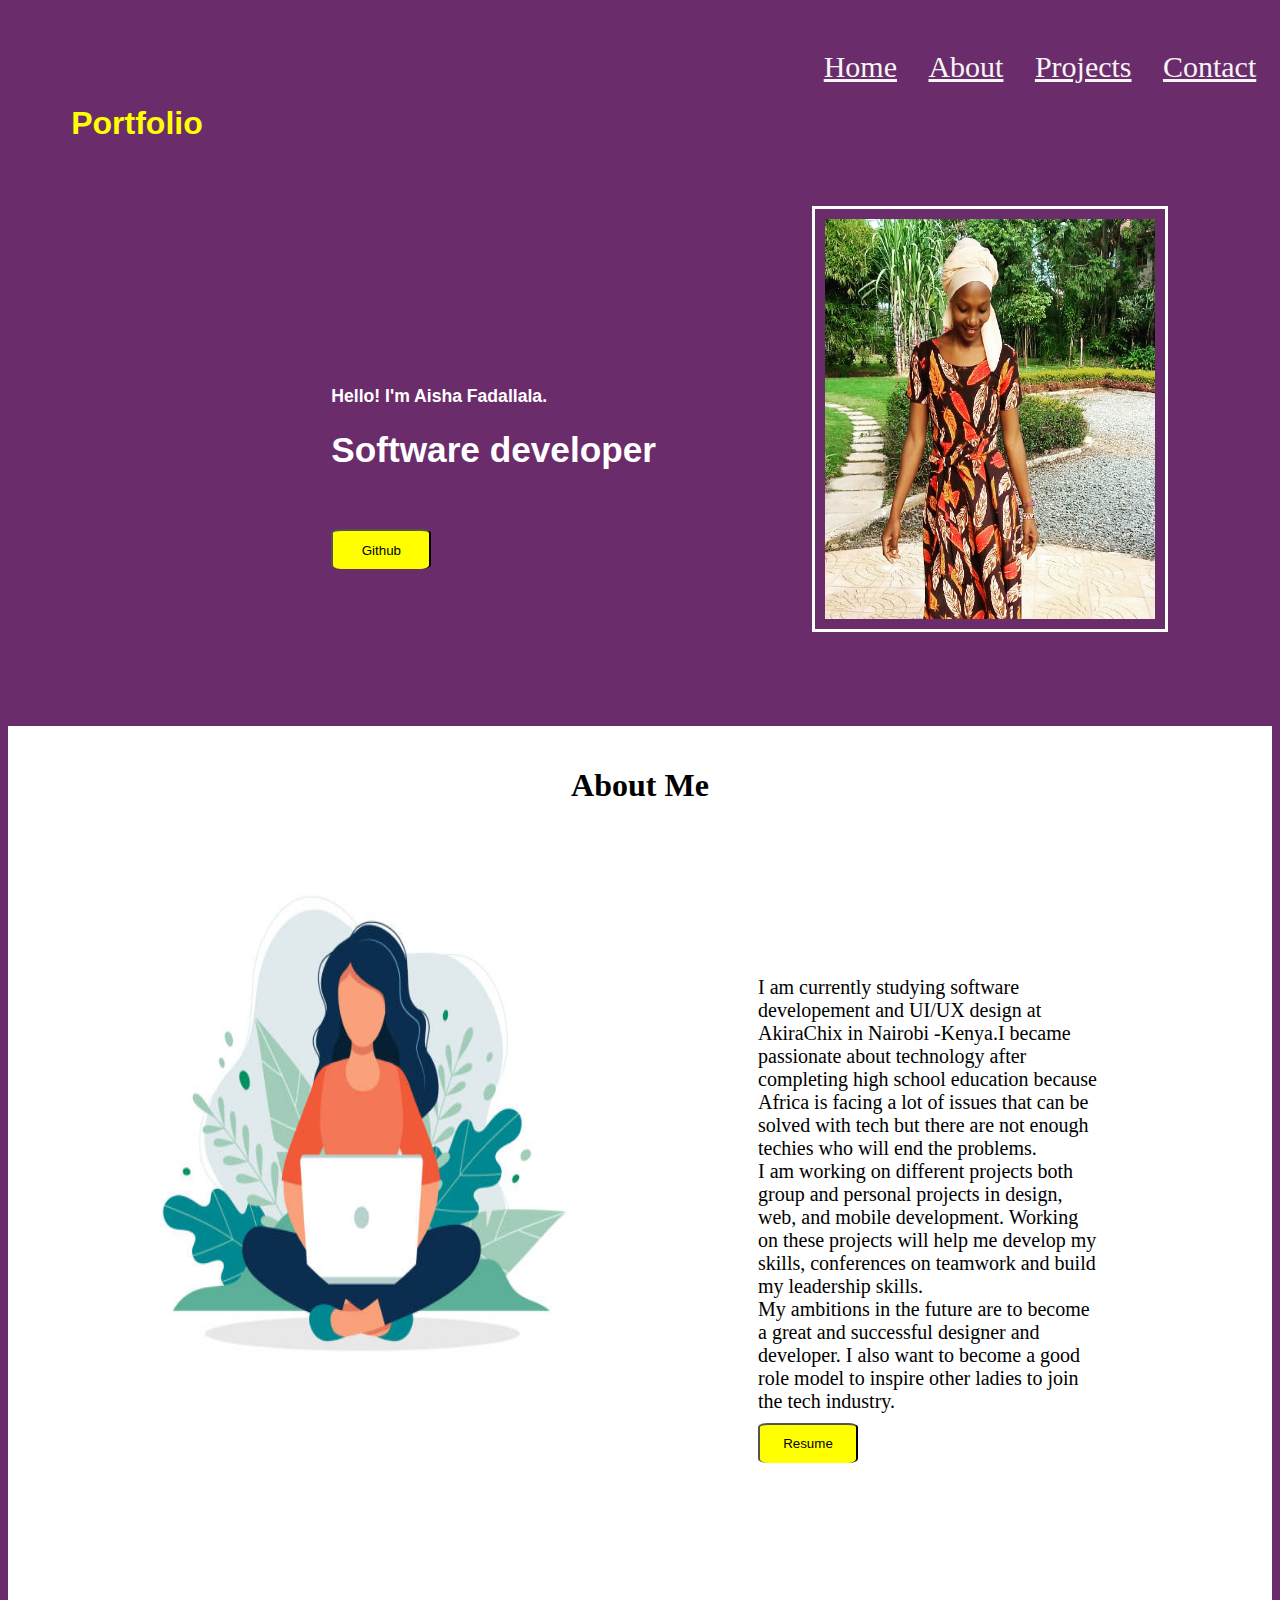
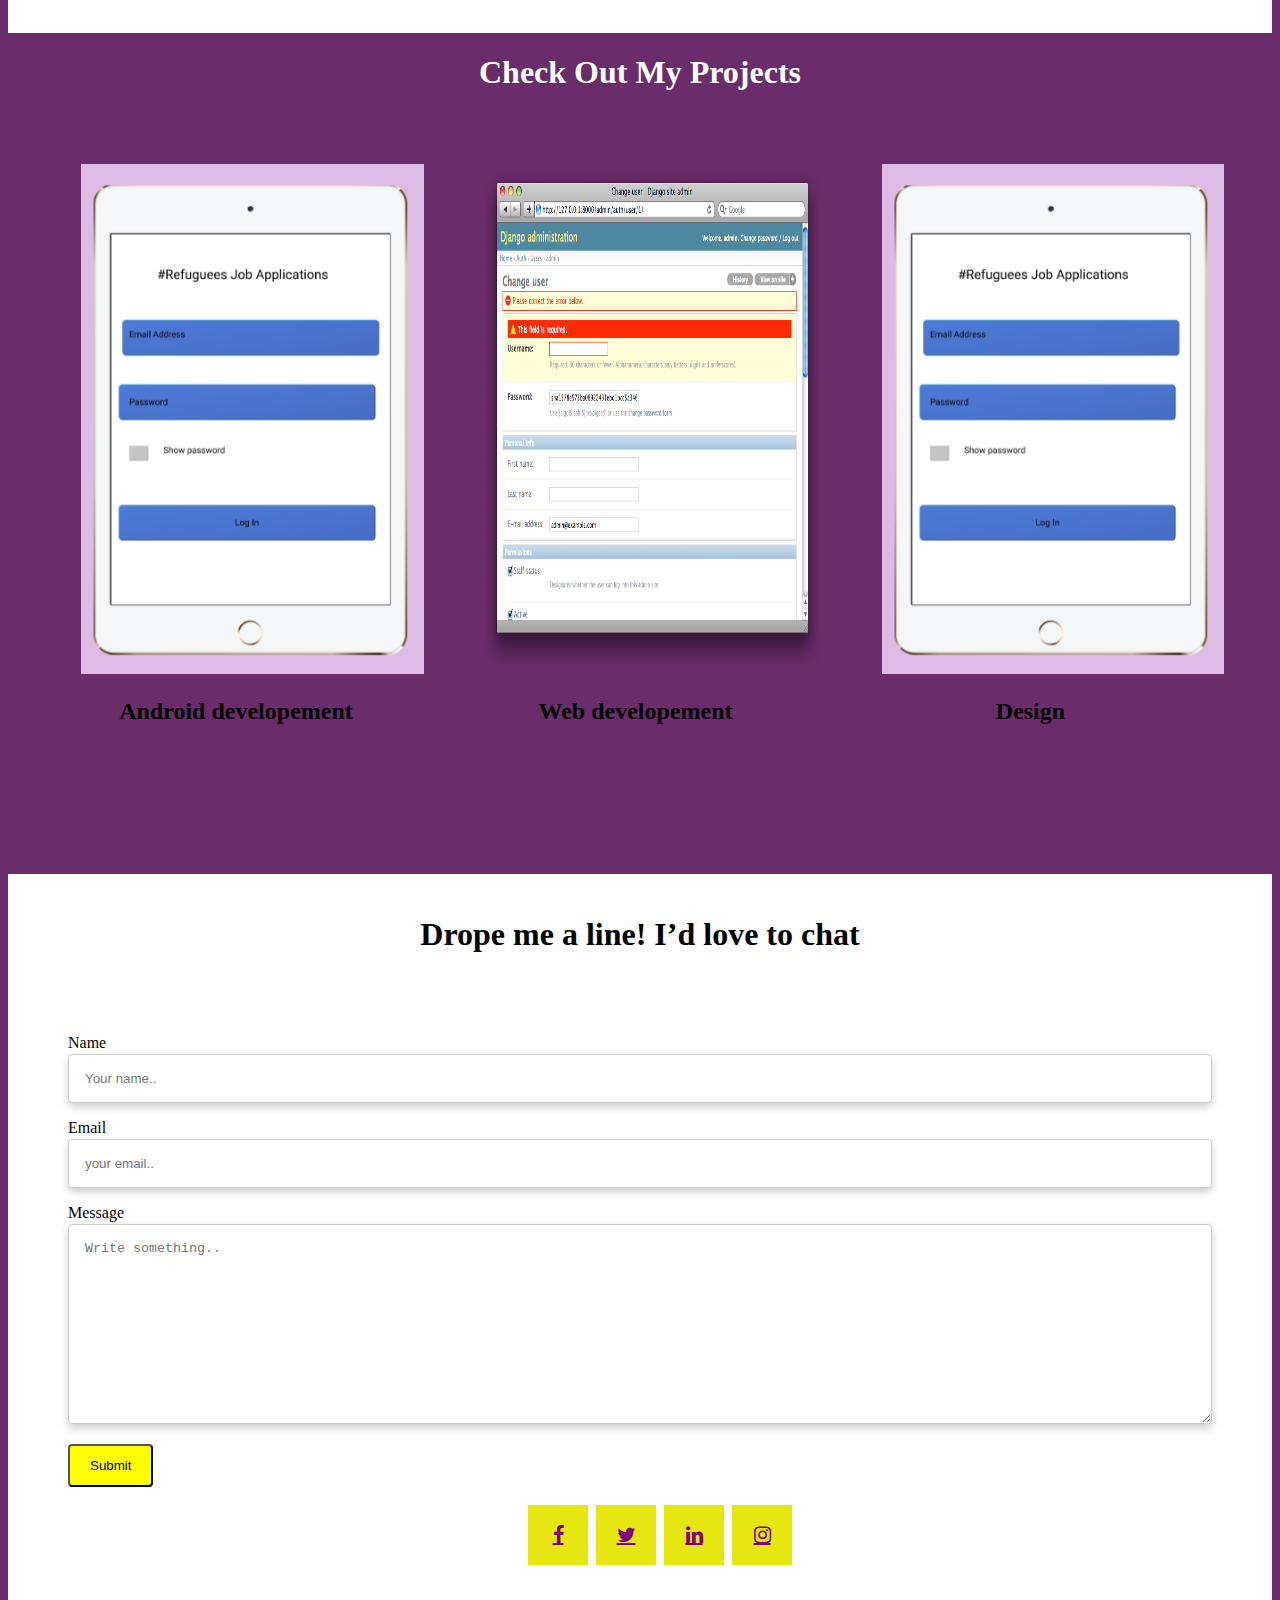
<file: index.html>
<!DOCTYPE html>
<html lang="en">
<head>
    <meta charset="UTF-8">
    <meta http-equiv="X-UA-Compatible" content="IE=edge">
    <meta name="viewport" content="width=device-width, initial-scale=1.0">
    <title>Personal</title>
    <link rel="stylesheet" href="https://cdnjs.cloudflare.com/ajax/libs/font-awesome/4.7.0/css/font-awesome.min.css">   
    <link rel="stylesheet" href="main.css">

</head>
<body>
    <div class="links">
        <a class="a" href="#homepage">Home</a>
        <a class="b" href="#aboutpage">About</a>
        <a class="c" href="#projectpage">Projects</a>
        <a class="d" href="#contactpage">Contact</a>
    </div> 
    <h1 class="por">Portfolio</h1> 
    <div id="homepage"></div>


    <div class="row">
      <div class="column1">
    <div class="hello">
        <h4> Hello! I'm Aisha Fadallala.</h4>
        <h1>Software developer</h1>
        <br> <button class="Btn1" onclick="window.location.href='https://github.com/';">
          Github
         </button>
       </div> 
       </div>
        <div class="column2">
             <img class="pic1" src="pic/1.jpeg" >
        </div>
        </div>
      
                       
<div class="part2">
 <div class="about" id="aboutpage"></div> 
 <h1 class="Me">About Me</h1>
 
 <div class="both">
 <img class="pic2" src="pic/ii.jpg">
 <p class="p">
    I am currently studying software developement and UI/UX design at AkiraChix in Nairobi
    -Kenya.I became passionate about technology after completing high school education 
    because Africa is facing a lot of issues that can be solved with tech but there are not enough 
    techies who will end the problems.
    <br>
    I am working on different projects both group and personal projects in design, web, and 
    mobile development. Working on these projects will help me develop my skills, conferences
     on teamwork and build my leadership skills.
     
     <br>My ambitions in the future are to become a great and successful designer and developer. 
    I also want to become a good role model to inspire other ladies to join the tech industry.
    
     <br> <button class="Btn1" onclick="  window.location.href='https://docs.google.com/document/d/1o8kO7ngLzFI7QzqPkpj8YNOzZunjpbOJ56tn2I2eJTM/edit#';" target="_blank">
       Resume 
      </button> </p>
</form> 
</div>
</div></div>
<!-- project -->
<div id="projectpage"></div>
<h1 class="project">Check Out My Projects</h1>

<div class="row">
  <div class="column">
    <a href="">
    <img src="pic/app.png" "width="170%" " height="170%">
  </a>
    <h2 id="AD">Android developement</h2>
  </div>
  <div class="column">
    <a href="https://github.com/fadallalaaisha/Py_School_System">
    <img id="pp" src="pic/JGo.png" "width="170%"," height="170%">
  </a>
    <h2 id="WD">Web developement</h2>
  </div>
  <div class="column">
    <a href="https://www.figma.com/file/m1PhOxhZqTS7l6VCOdMmIw/Job-Applications-App?node-id=0%3A1">
    <img src="pic/app.png" "width="90px"," height="170%">
    <a>
    <h2 id="D">Design</h2>
  </div>
</div>

<!-- contact -->
<div class="contact" id="contactpage"></div>
<div class="partContact">
<h1 class="love">Drope me a line! I’d love to chat</h1>

<div class="container">
      <label for="fname">Name</label>
      <input type="text" id="fname" name="firstname" placeholder="Your name..">

     <label for="email">Email</label>
     <input type="text" id="lname"name"email" placeholder="your email..">

     <label for="subject">Message</label>
     <textarea id="subject" name="subject" placeholder="Write something.." style="height:200px"></textarea>
 
     <input id="S" type="submit" value="Submit">

     <footer class="icons">
      <ul class="fb">  
        
        <a href="#" class="fa fa-facebook"> </a>   
        
        <a href="https://twitter.com/freeCodeCamp?ref_src=twsrc%5Egoogle%7Ctwcamp%5Eserp%7Ctwgr%5Eauthor" class="fa fa-twitter"> </a>  
   
        <a href="https://www.linkedin.com/feed/" class="fa fa-linkedin"> </a>  
 
        <a href="#" class="fa fa-instagram"> </a>  
      </footer>
   </form>
    </div>
    </div>
    
</body>
</html>
</file>
<file: main.css>
body{
    background-color: rgb(107, 44, 107);
}
.links{
    text-align: right;
    display: flex;
    justify-content: space-around;
    margin-left: 800px;
    margin-top: 50px;
    font-size: 30px;
    }
    .a{
        color: whitesmoke;
    }
    .b{
        color: whitesmoke;
    }
    .c{
        color: whitesmoke;
    }
    .d{
        color: whitesmoke;
    }
    .por{
        color: yellow;
        margin-left: 5%;
        font-family: 'Gill Sans', 'Gill Sans MT', Calibri, 'Trebuchet MS', sans-serif;
    }

.hello{
    font-size: 110%;
    color: white;
    margin-top: 10px;
    /* margin-left: 5%; */
    font-family: Impact, Haettenschweiler, 'Arial Narrow Bold', sans-serif;
 
 
} 

.row{
    display: flex;
    /* justify-content: center; */
}
.column1 {
    
    width: 40%;
    padding-left: 100px;

  }
  .column2{
      width: 25%;
  
  }
.pic1{
  margin-right: 90px;
  padding: 10px;
  border: white;
  border-style: solid;
  width: 110%;
 height: 400px;
  margin-bottom: 90px;
}
.pic2{
    height: 600px;
    width: 500px;
    margin: 0px;
    top: 80%;
    border-radius: 10%;
    margin-left: 80px;
    /* padding-top: 50px; */
}
.p{
    top:50px;
    margin: 150px;
    text-align: left;
    font-size: 20px;
}
.both{
    display: flex;
}
.part2{
    padding: 20px;
    background-color: white;

}
/* .Buttom{
    margin-top: 35%;
    /* text-align: center; */
.Btn1{
    height: 40px;
    width: 100px;
    margin-top: 3%;
    top: 105px;
    margin-right: 60%;
    text-align: center;
    background: yellow;
    border-bottom: black;
    border-radius: 10%;
    
   
}

 .Me{
     text-align: center;
 }

 /* project */
 .project{
     text-align: center;
     color: white;
     
     
 }
 #pp{
     height: 170%;
     width: 90%;
     text-align: center;
     
 }
.Row{
    height: 100%;
    width: 100%;
    
}
  
  .column {
    width: 33.33%;
    padding: 10px;
    height: 300px; /* Should be removed. Only for demonstration */
  }
#AD{
    margin-left: 10%;
}
#WD{
    margin-left: 15%;
}
#D{
    margin-left: 30%;
}
  .row{
      display: flex  ;
      align-items: center;
      justify-content: center;
     margin-top: 5%;
     margin-left: 5%;
  }


  /* contact */
.love{
    text-align: center;
   
}

  .contact{
    margin-top: 400px;
    text-align: center;
    font-family: Impact, Haettenschweiler, 'Arial Narrow Bold', sans-serif;
    
}

input[type=text], select, textarea {
width: 100%;
padding: 16px;
border: 1px solid#ccc;
border-radius: 4px;
box-sizing: border-box;
margin-top: 2px;
margin-bottom: 16px;
resize: vertical;


box-shadow: 0 4px 8px 0 rgba(0,0,0,0.2);

}

input[type=submit] {
background-color:yellow;
color:black;
padding: 12px 20px;
/* border: none; */
border-radius: 4px;

}

/* input[type=submit]:hover {
background-color: #45a049;

} */

.container {
border-radius: 50px;
padding: 20px;
margin: 20px;
border-bottom: black;
margin-top: 5%;
}

.partContact{
    padding: 20px;
    background-color: white;
   
}
#S{
    text-align: center;
}
.fa {  
    padding: 20px;  
  text-align: center;  
    margin: 2px 2px;  
    font-size: 20px;  
    width: 20px;  
   
  }  
  .fa-facebook {  
    background: rgb(230, 230, 16); 
    color:purple; 
    text-align: center; 
  }  
  .fa-twitter {  
    background: rgb(230, 230, 16); 
    color:purple; 
    text-align: center;
  }  
  .fb{
      text-align: center;
      white-space: 50px;
  }
  .fa-linkedin { 
    background: rgb(230, 230, 16); 
    color:purple;  
  }  
  .fa-instagram {  
    background: rgb(230, 230, 16);   
    color:purple;   
  }
</file>
